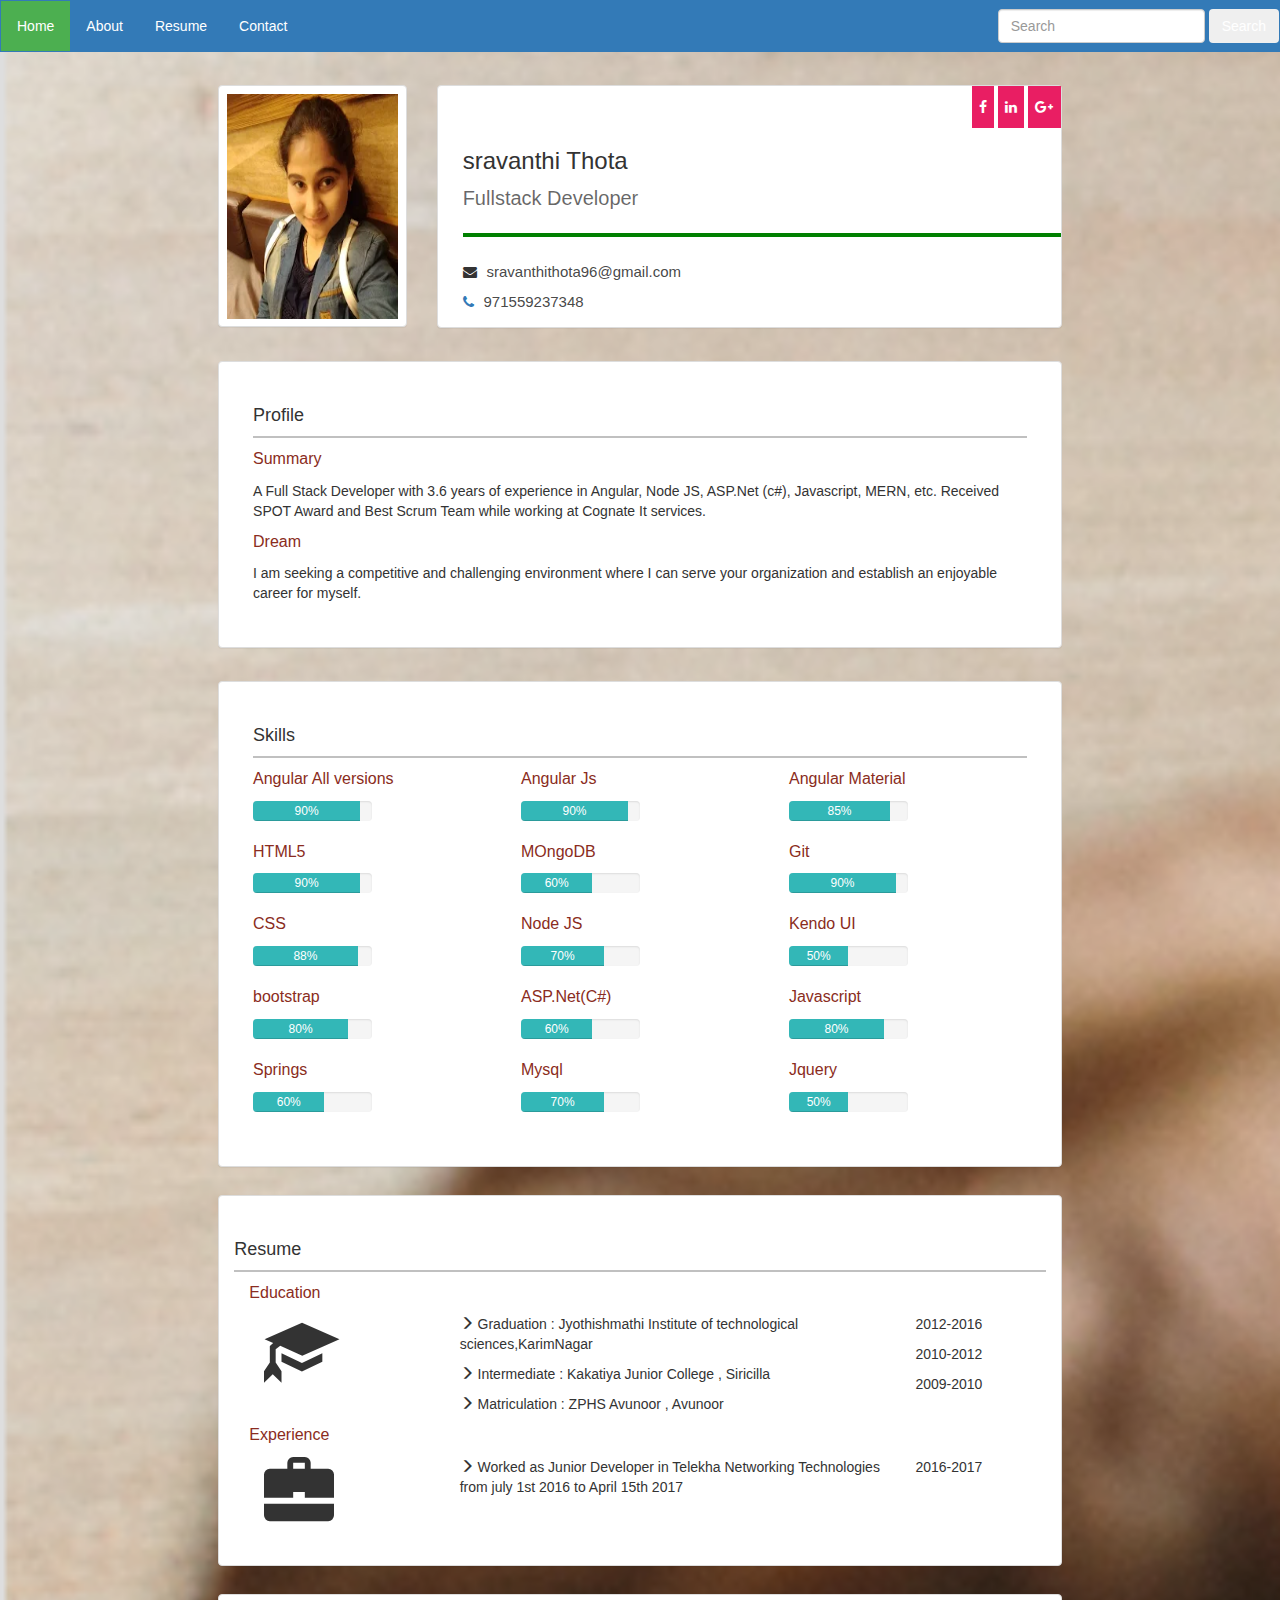
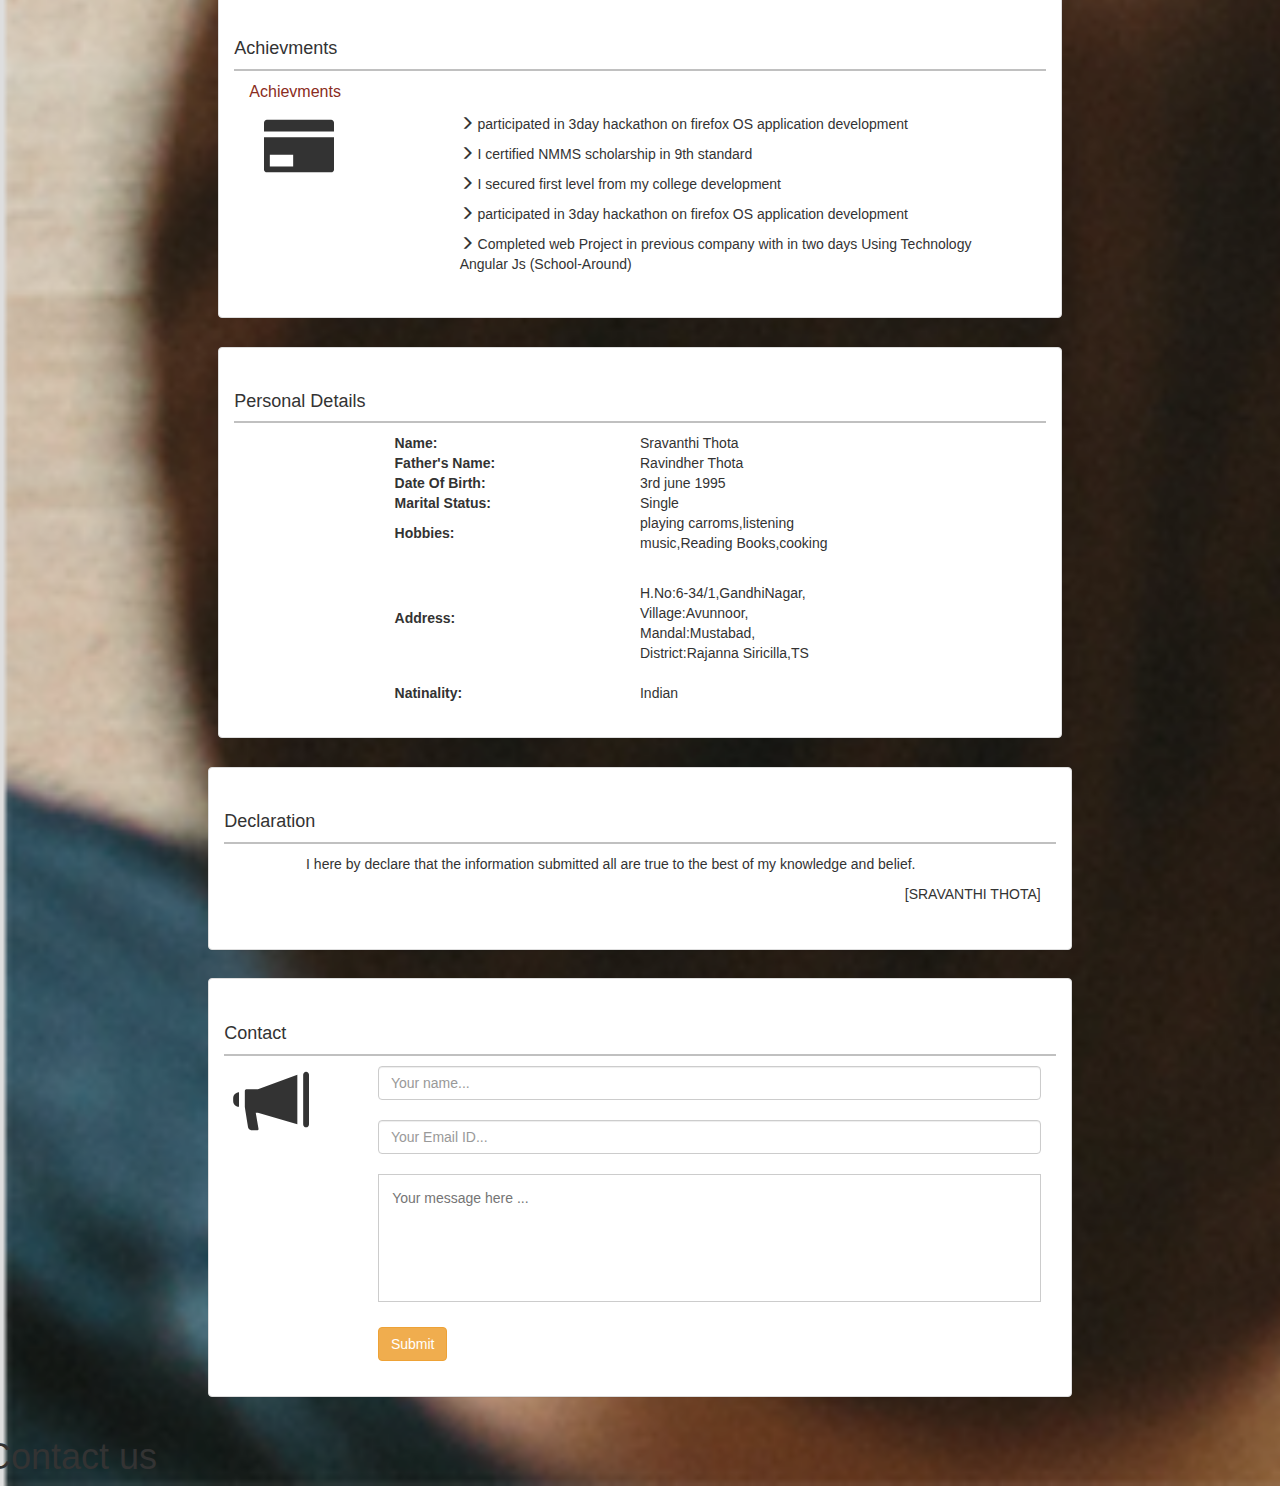
<file: 12index.html>
<!DOCTYPE html>
<html lang="en">

<head>
  <meta charset="utf-8">
  <meta name="viewport" content="width=device-width, initial-scale=1">
  <link rel="stylesheet" href="styles.css">
  <link rel="stylesheet" href="https://maxcdn.bootstrapcdn.com/bootstrap/3.3.7/css/bootstrap.min.css">
  <!-- <link rel="stylesheet" href="https://cdnjs.cloudflare.com/ajax/libs/twitter-bootstrap/4.0.0-alpha.4/css/bootstrap.css"> -->
  <script src="https://ajax.googleapis.com/ajax/libs/jquery/3.2.0/jquery.min.js"></script>
  <script src="https://maxcdn.bootstrapcdn.com/bootstrap/3.3.7/js/bootstrap.min.js"></script>
  <link rel="stylesheet" href="https://cdnjs.cloudflare.com/ajax/libs/font-awesome/4.7.0/css/font-awesome.min.css">
</head>

<body class="bodybg">
  <div class="row header">
    <nav class="navbar navbar-expand-lg navbar-dark bg-primary">
      <!-- <nav class="navbar navbar-expand-lg navbar-light bg-light"> -->
      <!-- <button class="navbar-toggler" type="button" data-toggle="collapse" data-target="#navbarTogglerDemo01" aria-controls="navbarTogglerDemo01" aria-expanded="false" aria-label="Toggle navigation">
              <span class="navbar-toggler-icon"></span>
            </button> -->
      <div class="collapse navbar-collapse" id="navbarTogglerDemo01">
        <!-- <a class="navbar-brand nav_color" href="#">Hidden brand</a> -->
        <ul class="navbar-nav mr-auto mt-2 mt-lg-0" style="list-style-type:none;">
          <li class="nav-item active">
            <a class="nav-link nav_color" href="#">Home <span class="sr-only">(current)</span></a>
          </li>
          <li class="nav-item">
            <a class="nav-link nav_color" href="#">About</a>
          </li>
          <li class="nav-item">
            <a class="nav-link disabled nav_color" href="#" tabindex="-1" aria-disabled="true">Resume</a>
          </li>
          <li class="nav-item">
            <a class="nav-link disabled nav_color" href="googlemap.html" tabindex="-1" aria-disabled="true">Contact</a>
          </li>
        </ul>
        <form class="form-inline my-2 my-lg-0" style="float: right;margin-top: 8px;">
          <input class="form-control mr-sm-2" type="search" placeholder="Search" aria-label="Search">
          <button class="btn btn-outline-success my-2 my-sm-0" type="submit">Search</button>
        </form>
      </div>
    </nav>
  </div>
  <div class="row body">
    <div class="row top">
      <div class="col-sm-12">
        <div class="col-sm-2"></div>
        <div class="col-sm-2">
          <div class="panel panel-default">
            <img src="sravz3.jpg" class="imgsize imgpadding">
          </div>
        </div>
        <!-- <div class="col-sm-1"></div> -->
        <div class="col-sm-6">
          <div class="panel panel-default paddleft">
            <div align="right">
              <span>
                <a href="#" data-toggle="popover" data-content="thota.sravanthi13@gmail.com">

                  <i class="fa fa-facebook iconbg" aria-hidden="true"></i></a></span>
              <span>
                <a href="https://www.linkedin.com/in/sravanthithota/" target="_blank" data-toggle="popover"
                  data-content="sravanthithota96@gmail.com">
                  <i class="fa fa-linkedin iconbg" aria-hidden="true"></i></a></span>
              <span>
                <a href="mailto:sravanthithota96@gmail.com" target="_top" data-toggle="popover"
                  data-content="sravanthithota96@gmail.com">
                  <i class="fa fa-google-plus iconbg" aria-hidden="true"></i>
                </a>
              </span>
            </div>
            <h3>sravanthi Thota</h3>
            <p class="lighttxt">Fullstack Developer</p>
            <hr class="hr">
            <i class="fa fa-envelope" aria-hidden="true"></i>
            <span class="color">sravanthithota96@gmail.com <a href="#" data-toggle="popover"
                data-content="sravanthithota96@gmail.com"></span>
            <p>
              <i class="fa fa-phone" aria-hidden="true"></i>
              <a href="tel:971559237348"><span class="color">971559237348</span></a>
            </p>
          </div>
        </div>
      </div>
    </div>
    <div class="row">
      <div class="col-sm-12">
        <div class="col-sm-2"></div>
        <div class="col-sm-8 top">
          <div class="panel panel-default imgpadding">
            <h4>Profile</h4>
            <p class="hr1"></p>
            <p class="headingcolor">Summary</p>
            <p>
              A Full Stack Developer with 3.6 years of experience in Angular, Node JS, ASP.Net (c#),
              Javascript, MERN, etc. Received SPOT Award and Best Scrum Team while working at Cognate It services.
              <p class="headingcolor">Dream</p>
              <p>I am seeking a competitive and challenging environment where I can serve your organization and
                establish an enjoyable career for myself.</p>

          </div>
        </div>
      </div>
    </div>
    <div class="row">
      <div class="col-sm-12">
        <div class="col-sm-2"></div>
        <div class="col-sm-8 top">
          <div class="panel panel-default imgpadding">
            <h4>Skills</h4>
            <p class="hr1"></p>
            <div class="row">
              <div class="col-sm-4">
                <p class="headingcolor">Angular All versions</p>
                <div class="progress">
                  <div class="progress-bar" role="progressbar" aria-valuenow="70" aria-valuemin="0" aria-valuemax="100"
                    style="width:90%">
                    <span>90% </span>
                  </div>
                </div>
                <p class="headingcolor">HTML5</p>
                <div class="progress">
                  <div class="progress-bar" role="progressbar" aria-valuenow="70" aria-valuemin="0" aria-valuemax="100"
                    style="width:90%">
                    <span>90% </span>
                  </div>
                </div>
                <p class="headingcolor">CSS</p>
                <div class="progress">
                  <div class="progress-bar" role="progressbar" aria-valuenow="70" aria-valuemin="0" aria-valuemax="100"
                    style="width:88%">
                    <span>88% </span>
                  </div>
                </div>
                <p class="headingcolor">bootstrap</p>
                <div class="progress">
                  <div class="progress-bar" role="progressbar" aria-valuenow="70" aria-valuemin="0" aria-valuemax="100"
                    style="width:80%">
                    <span>80% </span>
                  </div>
                </div>
                <p class="headingcolor">Springs</p>
                <div class="progress">
                  <div class="progress-bar" role="progressbar" aria-valuenow="70" aria-valuemin="0" aria-valuemax="100"
                    style="width:60%">
                    <span>60% </span>
                  </div>
                </div>
              </div>
              <div class="col-sm-4">
                <p class="headingcolor">Angular Js</p>
                <div class="progress">
                  <div class="progress-bar" role="progressbar" aria-valuenow="70" aria-valuemin="0" aria-valuemax="100"
                    style="width:90%">
                    <span>90% </span>
                  </div>
                </div>

                <p class="headingcolor">MOngoDB</p>
                <div class="progress">
                  <div class="progress-bar" role="progressbar" aria-valuenow="70" aria-valuemin="0" aria-valuemax="100"
                    style="width:60%">
                    <span>60% </span>
                  </div>
                </div>
                <p class="headingcolor">Node JS</p>
                <div class="progress">
                  <div class="progress-bar" role="progressbar" aria-valuenow="70" aria-valuemin="0" aria-valuemax="100"
                    style="width:70%">
                    <span>70% </span>
                  </div>
                </div>
                <p class="headingcolor">ASP.Net(C#)</p>
                <div class="progress">
                  <div class="progress-bar" role="progressbar" aria-valuenow="70" aria-valuemin="0" aria-valuemax="100"
                    style="width:60%">
                    <span>60% </span>
                  </div>
                </div>
                <p class="headingcolor">Mysql</p>
                <div class="progress">
                  <div class="progress-bar" role="progressbar" aria-valuenow="70" aria-valuemin="0" aria-valuemax="100"
                    style="width:70%">
                    <span>70% </span>
                  </div>
                </div>
              </div>
              <div class="col-sm-4">
                <p class="headingcolor">Angular Material</p>
                <div class="progress">
                  <div class="progress-bar" role="progressbar" aria-valuenow="70" aria-valuemin="0" aria-valuemax="100"
                    style="width:85%">
                    <span>85% </span>
                  </div>
                </div>

                <p class="headingcolor">Git</p>
                <div class="progress">
                  <div class="progress-bar" role="progressbar" aria-valuenow="70" aria-valuemin="0" aria-valuemax="100"
                    style="width:90%">
                    <span>90% </span>
                  </div>
                </div>
                <p class="headingcolor">Kendo UI</p>
                <div class="progress">
                  <div class="progress-bar" role="progressbar" aria-valuenow="70" aria-valuemin="0" aria-valuemax="100"
                    style="width:50%">
                    <span>50% </span>
                  </div>
                </div>
                <p class="headingcolor">Javascript</p>
                <div class="progress">
                  <div class="progress-bar" role="progressbar" aria-valuenow="70" aria-valuemin="0" aria-valuemax="100"
                    style="width:80%">
                    <span>80% </span>
                  </div>
                </div>
                <p class="headingcolor">Jquery</p>
                <div class="progress">
                  <div class="progress-bar" role="progressbar" aria-valuenow="70" aria-valuemin="0" aria-valuemax="100"
                    style="width:50%">
                    <span>50% </span>
                  </div>
                </div>
              </div>
            </div>
          </div>
        </div>
      </div>
    </div>
    <div class="row">
      <div class="col-sm-12">
        <div class="col-sm-2"></div>
        <div class="col-sm-8">
          <div class="panel panel-default imgpadding top col-sm-12">
            <h4>Resume</h4>
            <p class="hr1"></p>
            <div class="col-sm-12">
              <p class="headingcolor">Education</p>
              <div class="col-sm-2">
                <span class="glyphicon glyphicon-education"></span>
              </div>
              <div class="col-sm-1"></div>
              <div class="col-sm-7">
                <p><span class="glyphicon glyphicon-menu-right"></span><span> Graduation : Jyothishmathi Institute of
                    technological sciences,KarimNagar</span></p>
                <p><span class="glyphicon glyphicon-menu-right"></span> Intermediate : Kakatiya Junior College ,
                  Siricilla</p>
                <p><span class="glyphicon glyphicon-menu-right"></span> Matriculation : ZPHS Avunoor , Avunoor </p>
              </div>
              <div class="col-sm-2">
                <p>2012-2016</p>
                <p>2010-2012</p>
                <p>2009-2010</p>
              </div>
            </div>
            <div class="col-sm-12">
              <p class="headingcolor">Experience</p>
              <div class="col-sm-2">
                <span class="glyphicon glyphicon-briefcase"></span>
              </div>
              <div class="col-sm-1"></div>
              <div class="col-sm-7">

                <p> <span class="glyphicon glyphicon-menu-right"></span>
                  <span> Worked as Junior Developer in Telekha Networking Technologies from july 1st 2016 to April 15th
                    2017</span>
                </p>
              </div>
              <div class="col-sm-2">
                <p>2016-2017</p><br>
              </div>
            </div>
          </div>
        </div>
      </div>
    </div>
    <div class="row">
      <div class="col-sm-12">
        <div class="col-sm-2"></div>
        <div class="col-sm-8">
          <div class="panel panel-default imgpadding top col-sm-12">
            <h4>Achievments</h4>
            <p class="hr1"></p>
            <div class="col-sm-12">
              <p class="headingcolor">Achievments</p>
              <div class="col-sm-2">
                <span class="glyphicon glyphicon-credit-card"></span>
              </div>
              <div class="col-sm-1"></div>
              <div class="col-sm-9">

                <p> <span class="glyphicon glyphicon-menu-right"></span>
                  <span> participated in 3day hackathon on firefox OS application development</span>
                </p>
                <p> <span class="glyphicon glyphicon-menu-right"></span>
                  <span> I certified NMMS scholarship in 9th standard</span>
                </p>
                <p> <span class="glyphicon glyphicon-menu-right"></span>
                  <span> I secured first level from my college development</span>
                </p>
                <p> <span class="glyphicon glyphicon-menu-right"></span>
                  <span> participated in 3day hackathon on firefox OS application development</span>
                </p>
                <p> <span class="glyphicon glyphicon-menu-right"></span>
                  <span> Completed web Project in previous company with in two days Using Technology Angular Js
                    (School-Around)</span>
                </p>
              </div>
            </div>
          </div>
        </div>
      </div>
    </div>
    <div class="row">
      <div class="col-sm-12">
        <div class="col-sm-2"></div>
        <div class="col-sm-8">
          <div class="panel panel-default imgpadding top col-sm-12">
            <h4>Personal Details</h4>
            <p class="hr1"></p>
            <div class="col-sm-12">
              <div class="col-sm-2"></div>
              <div class="col-sm-8">
                <table style="width:100%;">
                  <tr>
                    <td class="tstyle"><strong>Name:</strong></td>
                    <td class="tablestyle"><span>Sravanthi Thota<span></td>
                  </tr>
                  <tr>
                    <td class="tstyle"><strong>Father's Name:</strong></td>
                    <td class="tablestyle"><span>Ravindher Thota<span></td>
                  </tr>
                  <tr>
                    <td class="tstyle"><strong>Date Of Birth:</strong></td>
                    <td class="tablestyle"><span>3rd june 1995<span></td>
                  </tr>
                  <tr>
                    <td class="tstyle"><strong>Marital Status:</strong></td>
                    <td class="tablestyle"><span>Single<span></td>
                  </tr>
                  <tr>
                    <td class="tstyle"><strong>Hobbies:</strong></td>
                    <td class="tablestyle"><span>playing carroms,listening music,Reading Books,cooking<span></td>
                  </tr>
                  <tr>
                    <td class="tstyle"><strong>Address:</strong></td>
                    <td class="tablestyle">
                      <address style="margin-top:30px;">H.No:6-34/1,GandhiNagar,<br>
                        Village:Avunnoor,<br>
                        Mandal:Mustabad,<br>
                        District:Rajanna Siricilla,TS<address>
                    </td>
                  </tr>
                  <tr>
                    <td class="tstyle"><strong>Natinality:</strong></td>
                    <td class="tablestyle"><span>Indian<span></td>
                  </tr>
                </table>
              </div>
            </div>
          </div>
        </div>
      </div>
      <div class="row">
        <div class="col-sm-12">
          <div class="col-sm-2"></div>
          <div class="col-sm-8">
            <div class="panel panel-default imgpadding top col-sm-12">
              <h4>Declaration</h4>
              <p class="hr1"></p>
              <div class="col-sm-12">
                <div class="row">
                  <div class="col-sm-12">
                    <div class="col-sm-1"></div>
                    <p>I here by declare that the information submitted all are true to the best of my knowledge and
                      belief.</p>
                    <p align="right">[SRAVANTHI THOTA]</p>
                  </div>
                </div>
              </div>
            </div>
          </div>
        </div>
      </div>
      <div class="col-sm-2"></div>
      <div class="col-sm-8">
        <div class="panel panel-default imgpadding top col-sm-12">
          <h4>Contact</h4>
          <p class="hr1"></p>
          <div class="col-sm-2">
            <span class="glyphicon glyphicon-bullhorn"></span>
          </div>
          <div class="col-sm-10">
            <form class="form-horizontal">
              <input type="text" class="form-control" placeholder="Your name...">
              <br>
              <input type="text" class="form-control" placeholder="Your Email ID...">
              <br>
              <textarea cols="80" rows="5" placeholder="Your message here ..."></textarea>
              <br><br>
              <button class="btn btn-warning">Submit</button>
            </form>
          </div>
        </div>
      </div>
    </div>
    <header>
      <h1>Contact us</h1>
    </header>
    <div id="form">

      <div class="fish" id="fish"></div>
      <div class="fish" id="fish2"></div>

      <form class="contact_post" id="waterform" method="post">
      </form>
    </div>
  </div>
</div>
 

  <script type="text/javascript">
    $(document).ready(function () {
      $('[data-toggle="popover"]').popover({
        placement: 'bottom',
        trigger: 'hover'
      });
    });
  </script>
</file>
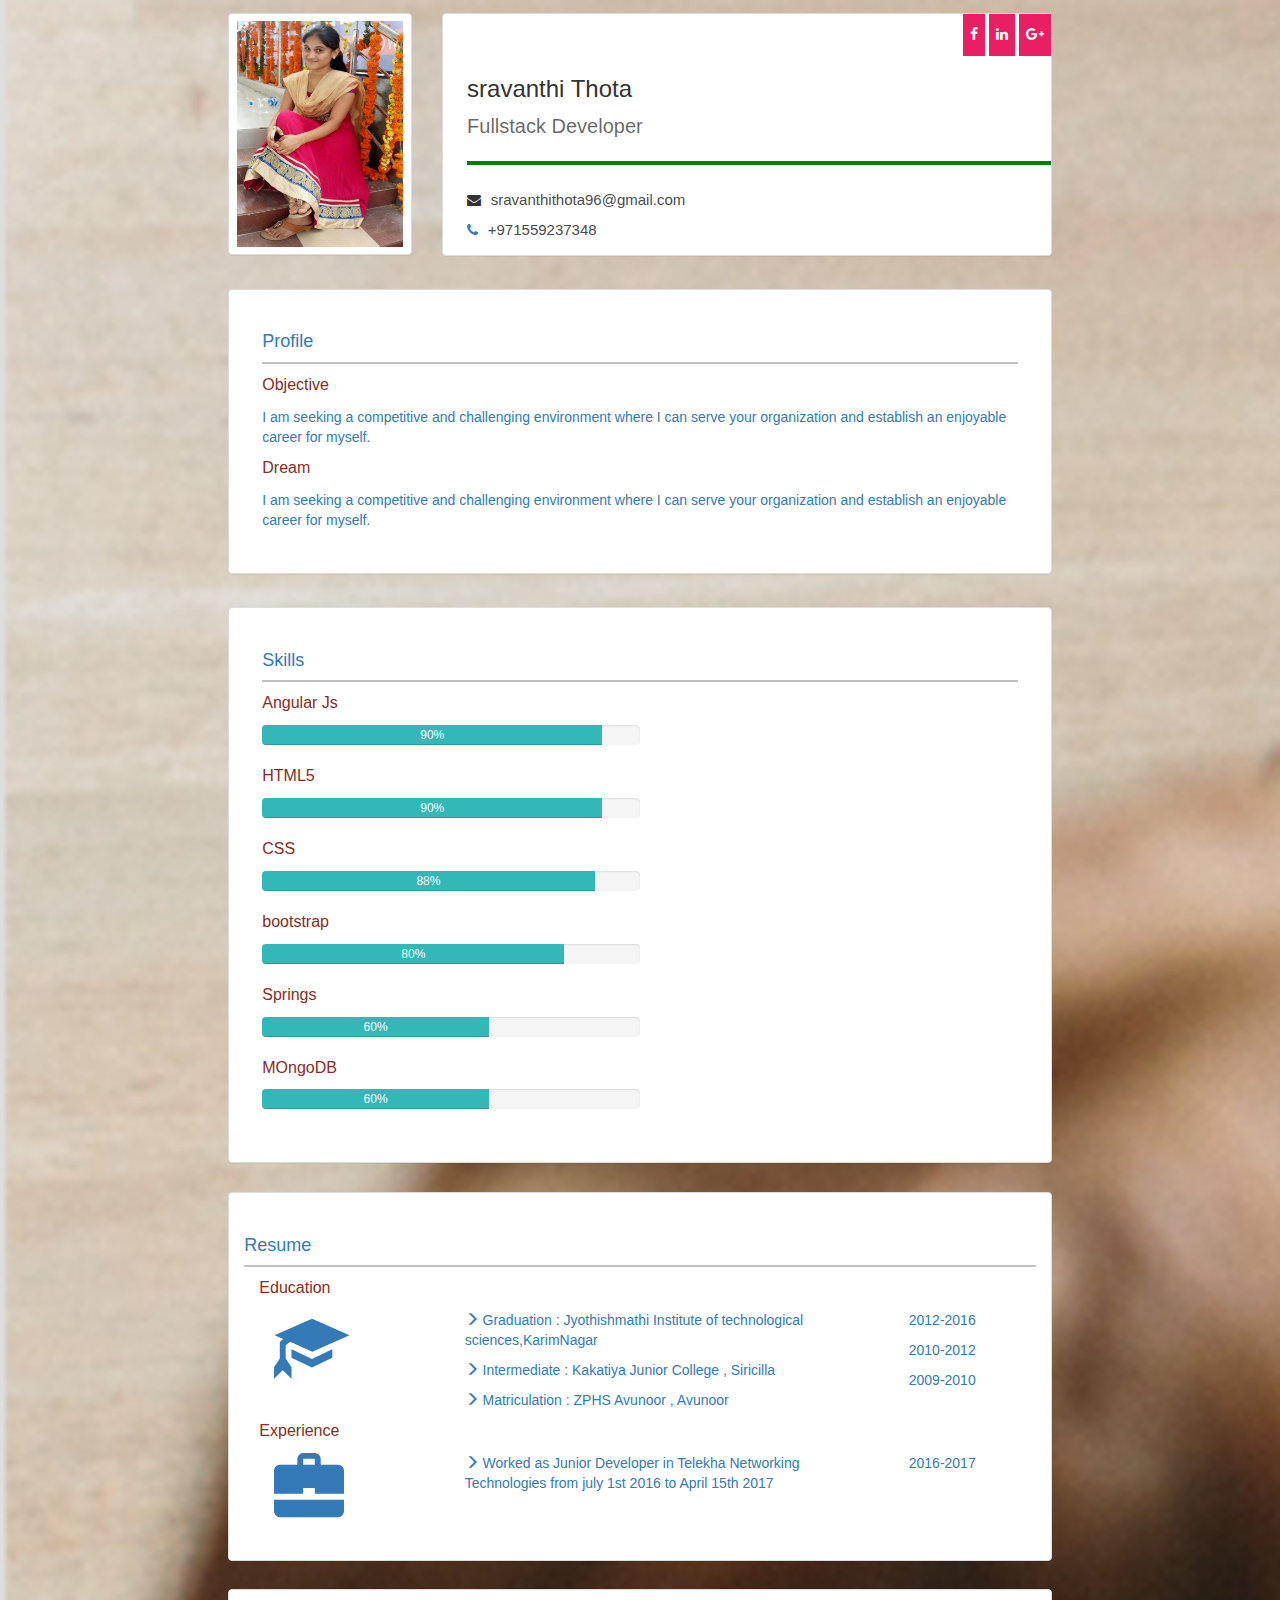
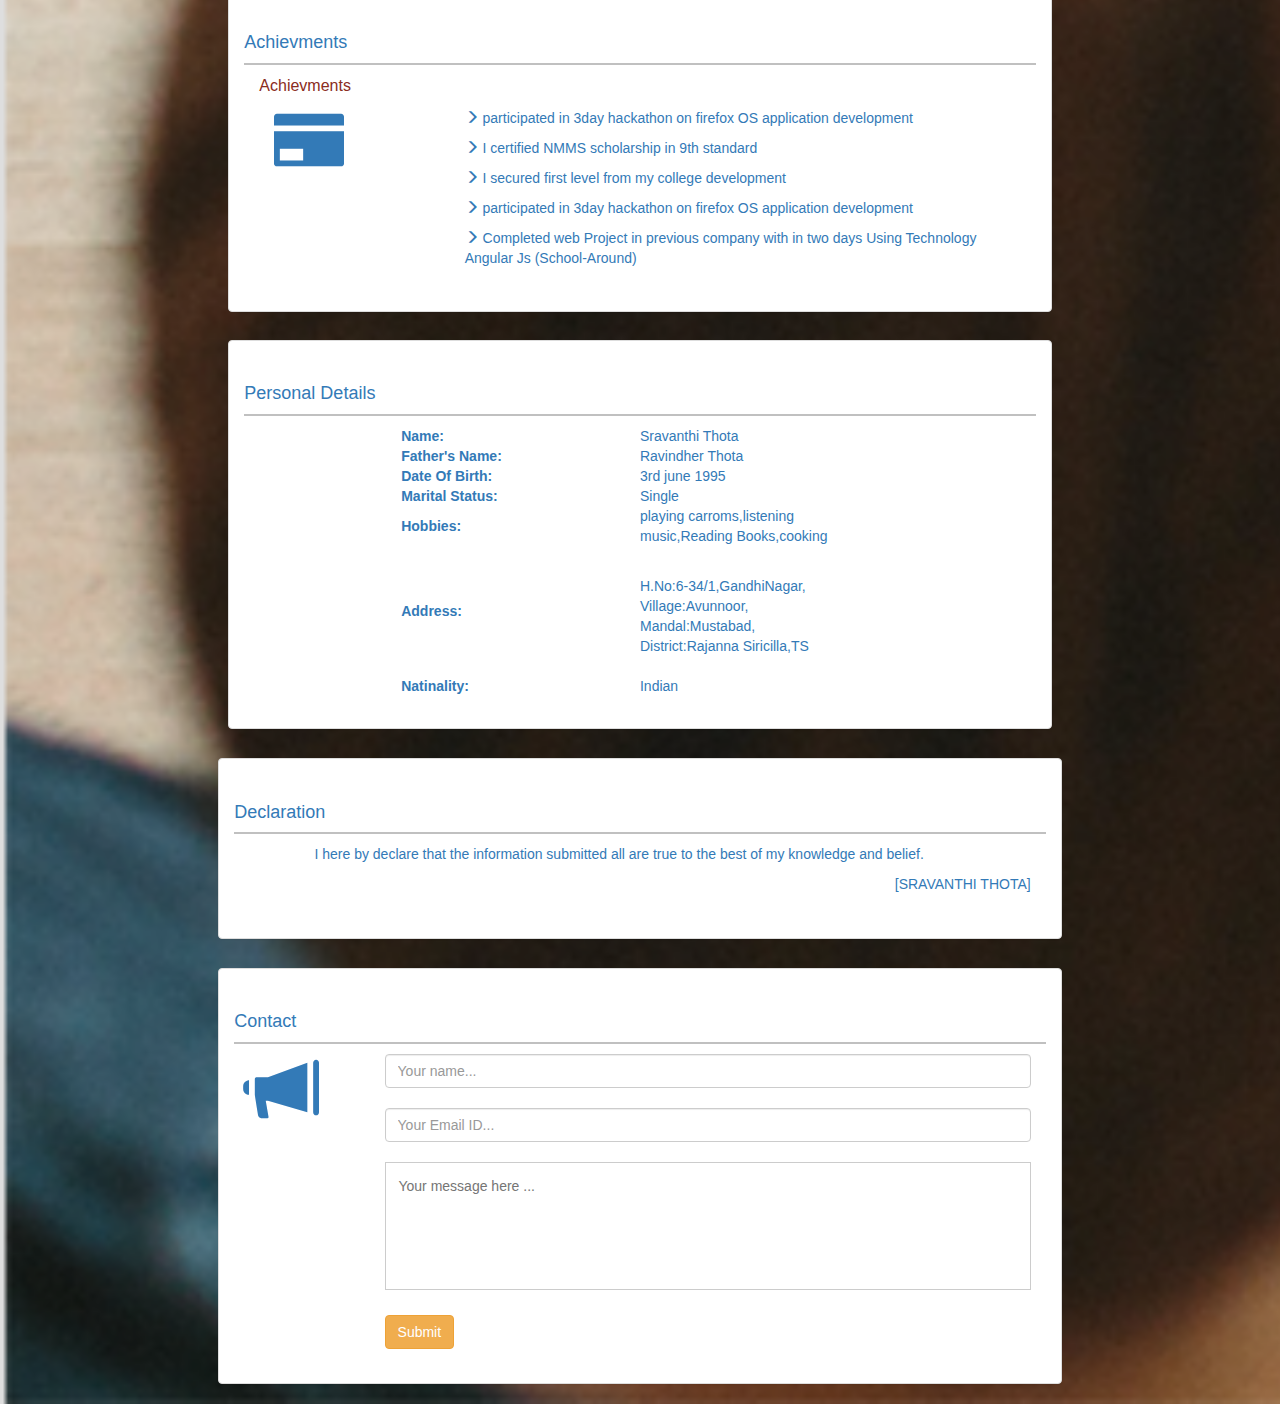
<file: index12.html>
<!DOCTYPE html>
<html lang="en">
<head>
    <meta charset="utf-8">
  <meta name="viewport" content="width=device-width, initial-scale=1">
  <link rel="stylesheet"href="styles.css">
  <link rel="stylesheet" href="https://maxcdn.bootstrapcdn.com/bootstrap/3.3.7/css/bootstrap.min.css">
  <script src="https://ajax.googleapis.com/ajax/libs/jquery/3.2.0/jquery.min.js"></script>
  <script src="https://maxcdn.bootstrapcdn.com/bootstrap/3.3.7/js/bootstrap.min.js"></script>
  <link rel="stylesheet" href="https://cdnjs.cloudflare.com/ajax/libs/font-awesome/4.7.0/css/font-awesome.min.css">

</head>
<body class="bodybg">
  <div class="row top">
    <div class="col-sm-12">
      <div class="col-sm-2"></div>
      <div class="col-sm-2">
<div class="panel panel-default">
<img src="sravz.jpg"class="imgsize imgpadding">
      </div></div>
              <!-- <div class="col-sm-1"></div> -->
      <div class="col-sm-6">
        <div class="panel panel-default paddleft">
        <div align="right">
<span>
  <a href="#" data-toggle="popover" data-content="thota.sravanthi13@gmail.com">

  <i class="fa fa-facebook iconbg" aria-hidden="true"></i></a></span>
<span>
  <a href="#" data-toggle="popover" data-content="sravanthithota96@gmail.com">
  <i class="fa fa-linkedin iconbg" aria-hidden="true"></i></a></span>
<span>
  <a href="#" data-toggle="popover" data-content="sravanthithota96@gmail.com">
  <i class="fa fa-google-plus iconbg" aria-hidden="true"></i>
</a>
</span>
        </div>
        <h3>sravanthi Thota</h3>
        <p class="lighttxt">Fullstack Developer</p>
        <hr class="hr">
        <i class="fa fa-envelope" aria-hidden="true"></i>
        <span class="color">sravanthithota96@gmail.com  <a href="#" data-toggle="popover" data-content="sravanthithota96@gmail.com"></span>
        <p>
        <i class="fa fa-phone" aria-hidden="true"></i>
          <span class="color">+971559237348</span></p>
      </div>
    </div>
  </div></div>
<div class="row">
  <div class="col-sm-12">
    <div class="col-sm-2"></div>
<div class="col-sm-8 top">
  <div class="panel panel-default imgpadding">
  <h4>Profile</h4>
  <p class="hr1"></p>
  <p class="headingcolor">Objective</p>
  <p>I am seeking a competitive and challenging environment where I can serve your organization and establish an enjoyable career for myself.</p>
  <p class="headingcolor">Dream</p>
  <p>I am seeking a competitive and challenging environment where I can serve your organization and establish an enjoyable career for myself.</p>

</div>
</div>
</div>
</div>
<div class="row">
  <div class="col-sm-12">
    <div class="col-sm-2"></div>
<div class="col-sm-8 top">
  <div class="panel panel-default imgpadding">
  <h4>Skills</h4>
  <p class="hr1"></p>
<p class="headingcolor">Angular Js</p>
<div class="progress">
  <div class="progress-bar" role="progressbar" aria-valuenow="70"
  aria-valuemin="0" aria-valuemax="100" style="width:90%">
    <span>90% </span>
  </div>
</div>
<p class="headingcolor">HTML5</p>
<div class="progress">
  <div class="progress-bar" role="progressbar" aria-valuenow="70"
  aria-valuemin="0" aria-valuemax="100" style="width:90%">
    <span>90% </span>
  </div>
</div>
<p class="headingcolor">CSS</p>
<div class="progress">
  <div class="progress-bar" role="progressbar" aria-valuenow="70"
  aria-valuemin="0" aria-valuemax="100" style="width:88%">
    <span>88% </span>
  </div>
</div>
<p class="headingcolor">bootstrap</p>
<div class="progress">
  <div class="progress-bar" role="progressbar" aria-valuenow="70"
  aria-valuemin="0" aria-valuemax="100" style="width:80%">
    <span>80% </span>
  </div>
</div>
<p class="headingcolor">Springs</p>
<div class="progress">
  <div class="progress-bar" role="progressbar" aria-valuenow="70"
  aria-valuemin="0" aria-valuemax="100" style="width:60%">
    <span>60% </span>
  </div>
</div>
<p class="headingcolor">MOngoDB</p>
<div class="progress">
  <div class="progress-bar" role="progressbar" aria-valuenow="70"
  aria-valuemin="0" aria-valuemax="100" style="width:60%">
    <span>60% </span>
  </div>
</div>
</div>
</div>
</div>
</div>
<div class="row">
  <div class="col-sm-12">
    <div class="col-sm-2"></div>
<div class="col-sm-8">
    <div class="panel panel-default imgpadding top col-sm-12">
  <h4>Resume</h4>
  <p class="hr1"></p>
  <div class="col-sm-12">
<p class="headingcolor">Education</p>
<div class="col-sm-2">
  <span class="glyphicon glyphicon-education"></span>
</div>
<div class="col-sm-1"></div>
<div class="col-sm-7">
  <p><span class="glyphicon glyphicon-menu-right"></span><span> Graduation : Jyothishmathi Institute of technological sciences,KarimNagar</span></p>
    <p><span class="glyphicon glyphicon-menu-right"></span> Intermediate :  Kakatiya Junior College , Siricilla</p>
    <p><span class="glyphicon glyphicon-menu-right"></span> Matriculation : ZPHS Avunoor , Avunoor </p>
</div>
<div class="col-sm-2">
  <p>2012-2016</p>
    <p>2010-2012</p>
      <p>2009-2010</p>
</div>
</div>
<div class="col-sm-12">
<p class="headingcolor">Experience</p>
<div class="col-sm-2">
<span class="glyphicon glyphicon-briefcase"></span>
</div>
<div class="col-sm-1"></div>
<div class="col-sm-7">

<p>  <span class="glyphicon glyphicon-menu-right"></span>
<span> Worked as Junior Developer in Telekha Networking Technologies from july 1st 2016 to April 15th 2017</span>
</p>
</div>
<div class="col-sm-2">
<p>2016-2017</p><br>
</div>
</div>
</div></div>
</div></div>
<div class="row">
  <div class="col-sm-12">
    <div class="col-sm-2"></div>
<div class="col-sm-8">
    <div class="panel panel-default imgpadding top col-sm-12">
  <h4>Achievments</h4>
  <p class="hr1"></p>
<div class="col-sm-12">
<p class="headingcolor">Achievments</p>
<div class="col-sm-2">
<span class="glyphicon glyphicon-credit-card"></span>
</div>
<div class="col-sm-1"></div>
<div class="col-sm-9">

<p>  <span class="glyphicon glyphicon-menu-right"></span>
<span> participated in 3day hackathon on firefox OS application development</span>
</p>
<p>  <span class="glyphicon glyphicon-menu-right"></span>
<span> I certified NMMS scholarship in 9th standard</span>
</p>
<p>  <span class="glyphicon glyphicon-menu-right"></span>
<span> I secured first level from my college development</span>
</p>
<p>  <span class="glyphicon glyphicon-menu-right"></span>
<span> participated in 3day hackathon on firefox OS application development</span>
</p>
<p>  <span class="glyphicon glyphicon-menu-right"></span>
<span> Completed web Project in previous company with in two days Using Technology Angular Js (School-Around)</span>
</p>
</div>
</div>
</div></div>
</div></div>
<div class="row">
  <div class="col-sm-12">
    <div class="col-sm-2"></div>
<div class="col-sm-8">
    <div class="panel panel-default imgpadding top col-sm-12">
  <h4>Personal Details</h4>
  <p class="hr1"></p>
<div class="col-sm-12">
  <div class="col-sm-2"></div>
  <div class="col-sm-8">
      <table style="width:100%;">
        <tr>
          <td class="tstyle"><strong>Name:</strong></td>
          <td class="tablestyle"><span>Sravanthi Thota<span></td>
          </tr>
          <tr>
            <td class="tstyle"><strong>Father's Name:</strong></td>
            <td class="tablestyle"><span>Ravindher Thota<span></td>
            </tr>
            <tr>
              <td class="tstyle"><strong>Date Of Birth:</strong></td>
              <td class="tablestyle"><span>3rd june 1995<span></td>
              </tr>
              <tr>
                <td class="tstyle"><strong>Marital Status:</strong></td>
                <td class="tablestyle"><span>Single<span></td>
                </tr>
                <tr>
                  <td class="tstyle"><strong>Hobbies:</strong></td>
                  <td class="tablestyle"><span>playing carroms,listening music,Reading Books,cooking<span></td>
                  </tr>
                  <tr>
                    <td class="tstyle"><strong>Address:</strong></td>
                    <td class="tablestyle"><address style="margin-top:30px;">H.No:6-34/1,GandhiNagar,<br>
                      Village:Avunnoor,<br>
                      Mandal:Mustabad,<br>
                      District:Rajanna Siricilla,TS<address></td>
                    </tr>
                    <tr>
                      <td class="tstyle"><strong>Natinality:</strong></td>
                      <td class="tablestyle"><span>Indian<span></td>
                      </tr>
</table>
  </div>
</div></div>
</div></div>
<div class="row">
  <div class="col-sm-12">
    <div class="col-sm-2"></div>
<div class="col-sm-8">
    <div class="panel panel-default imgpadding top col-sm-12">
  <h4>Declaration</h4>
  <p class="hr1"></p>
<div class="col-sm-12">
<div class="row">
  <div class="col-sm-12">
    <div class="col-sm-1"></div>
    <p>I here by declare that the information submitted all are true to the best of my knowledge and belief.</p>
<p align="right">[SRAVANTHI THOTA]</p>
</div>
</div></div>
</div></div>
</div>
</div>
    <div class="col-sm-2"></div>
<div class="col-sm-8">
  <div class="panel panel-default imgpadding top col-sm-12">
  <h4>Contact</h4>
  <p class="hr1"></p>
<div class="col-sm-2">
<span class="glyphicon glyphicon-bullhorn"></span>
</div>
<div class="col-sm-10">
<form class="form-horizontal">
 <input type="text"class="form-control"placeholder="Your name...">
<br>
<input type="text"class="form-control"placeholder="Your Email ID...">
<br>
<textarea cols="80"rows="5"placeholder="Your message here ..."></textarea>
<br><br>
<button class="btn btn-warning">Submit</button>
</form>
</div>
</div>
</div>
</div>
</div>
<script type="text/javascript">
$(document).ready(function(){
    $('[data-toggle="popover"]').popover({
        placement : 'bottom',
        trigger : 'hover'
    });
});
</script>
</file>
<file: styles.css>
.bodybg{
  background-repeat:no-repeat;
  background-size: cover;
  /*background-size: 100% 100%;*/
  position:fixed;
  background-image: url(swe.png);
  position:relative;
  /*height:100vh;*/
}
.top{
  margin-top:1%;
}

.imgsize{
  width:100%;
  height:240px;
}
.padding{
  padding:0%;
}
.imgpadding{
  padding:4%;
}
.left{
  margin-left:3%;
}
.iconbg{
  background:#E91E63;
  height:42px;
  color:white;
padding:1.2%;
padding-top:2.3%;
}
.lighttxt{
  font-weight:200;
  font-size:20px;
  color: rgba(0, 0, 0, 0.6)
}
.hr{
border:2px solid green;
}
.color{
color: rgba(34, 34, 34, 0.84);
font-size:15px;
padding:1%;
line-height:2;
}
.paddleft{
  padding-left:4%;
}
.hr1{
  border-bottom:2px solid silver;
}
.headingcolor{
  color:#8a2c21;
  font-size:16px;
}
.progress-bar{
background-color: #33b7b7!important;
border-radius:0!important;

}
.progress{
  width:50%!important;
}
.glyphicon-education{
  font-size:70px;
}
.tstyle{
  width:50%;
}
.tablestyle{
  width:60%;
}
.glyphicon-briefcase{
  font-size:70px;
}
.glyphicon-credit-card{
  font-size:70px;
}
.edu{
  font-weight:500;
  font-size:16px;
}
.glyphicon-bullhorn{
  font-size:70px;
}
textarea{
  resize:none;
      border: 1px solid #ccc!important;
      outline:none;
      padding:2%;
      max-width:100%;
}
a:focus{
  text-decoration: none;
}

.nav_color{
  color:white;
}


ul {
  list-style-type: none;
  margin: 0;
  padding: 0;
  overflow: hidden;
  color:white;
  /* background-color: #333; */
}

li {
  float: left;
}

li a {
  display: block;
  color: white;
  text-align: center;
  padding: 14px 16px;
  text-decoration: none;
}

li a:hover:not(.active) {
  background-color:#4CAF50;
  color:white;
}

.active {
  background-color: #4CAF50;
}
</file>
